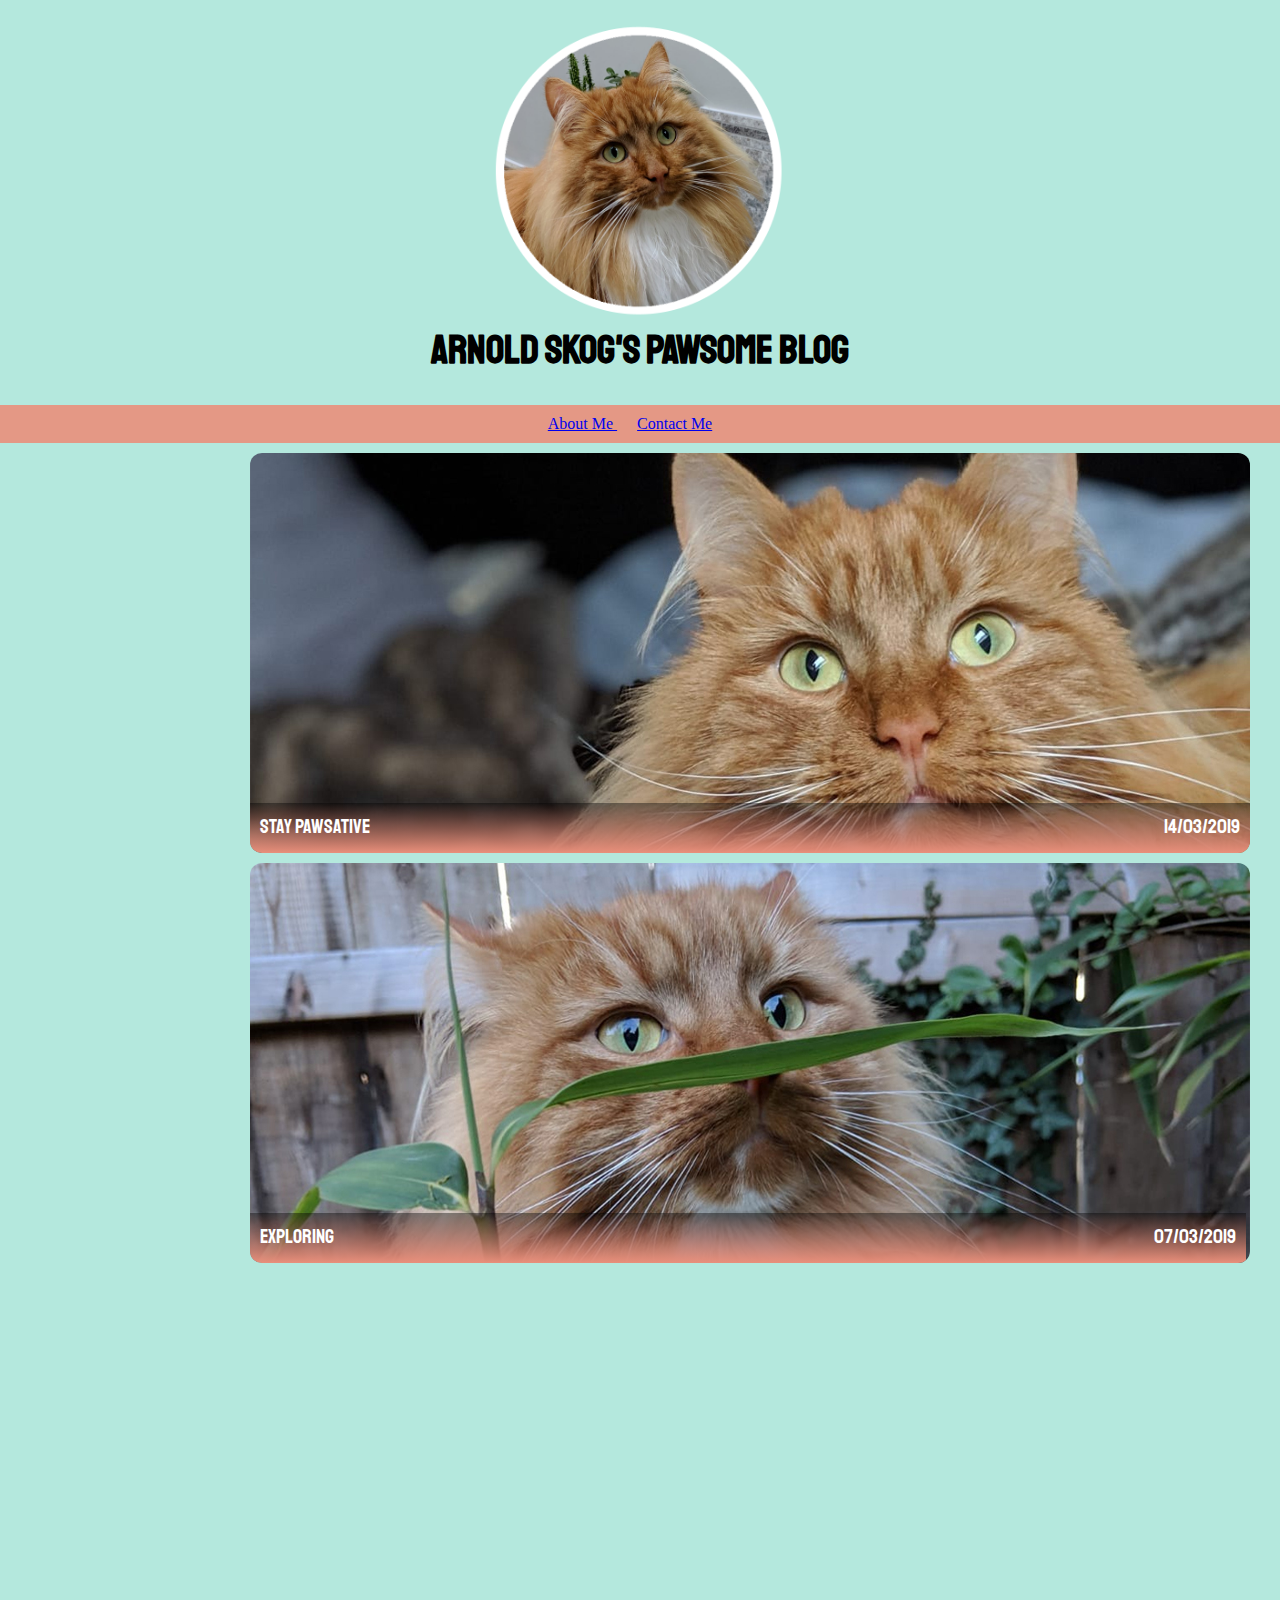
<file: index.html>
<!DOCTYPE html>
<html>
<head>
  <link href="./Stylesheets/style.css" rel="stylesheet">
  <script
    src="https://code.jquery.com/jquery-3.3.1.slim.min.js"
    integrity="sha256-3edrmyuQ0w65f8gfBsqowzjJe2iM6n0nKciPUp8y+7E="
    crossorigin="anonymous"></script>
  <link href="https://fonts.googleapis.com/css?family=Overlock|Staatliches" rel="stylesheet">
  <title> Arnold Skog </title>
</head>

<body>

  <header>
  <img class= "profile" src="./Images/profile.png">
  <h1> Arnold Skog's Pawsome Blog </h1>
  <ul>
    <li> <a href="aboutme.html"> About Me </a></li>
    <li> <a href="contactme.html"> Contact Me </a><li>
  </header>

<div class="cut">
 <p>
  <span class="T"> Stay Pawsative </span> <span class="date"> 14/03/2019 </span> <br />
   <small> On Thursday 14th March 2019 hefhifrf uhrfhfg ygfygrf y4gff gyrgf ry
          fhrufhrughruighrbfhrhgurgh iofr  uhf  yetg uygf oy iyf yrg ig yg g ireh ygh raruy
          fruiyrtu iuoiru oo hggui hru yuu uo uyg   or ru y0gi  iguirg jfirh oi oig oo </small>
 </p>
</div>
 <div class="explo">
  <p>
    <span class="T"> Exploring </span> <span class="date"> 07/03/2019 </span> <br />
    <small> hi rhg vo hug gh ur lu  urfur orgrigh ugh uir lrg ohg jhrg uegh h  og irg
            earghruig ghrraoghugyhughjriuriggh oiug ao ug auhg gurg rgrgreg urgrhgr gikg
            rugurighrg gurgh orh ig u ughur <small>
  </p>
</div>
<div class="friendships">
  <p>
    <span class="T"> Friendship </span> <span class="date"> 28/02/2019 </span> <br />
    <small> fjkhf fh ihg ogr hhrg uaeogh aowugh ru gh urg aklghruipg iuw riug urigh
            aru ug oig oruaogiu ougr gogyu uhghoiru  oig hr;paru ar9ugr erpru parui ori ig
            uirgi gu irgik kiurg iyg iug iuriu iru woqyg[piof pwug owpeg og riug iugrg <small>
 </p>
</div>
<div class="packing">
  <p>
    <span class="T"> Packing for Holiday </span> <span class="date"> 21/02/2019 </span> <br />
    <small> jdiefhewui rgu i qieurh iurg qihg  yghregfriuy ouhg ughu qet uhug oi
            rhu ghruighruhg ughruig h grg hriguurg rhgpqh grghur eqgl gheruig reuigerg
            hug i orglh quorg o oir ohrtiy oqyt y oir ogr opug ug uyhg ogurgyr7tr-rhg i <small>
    </p>
  </div>
<div class="first show-description">
  <p>
    <span class="T"> Looking Good, Feline Good </span> <span class="date"> 14/02/2019 </span> <br />
    <small> eufhiu  tu yig iug puig ug g[yugh  gr gy oqyqp  [9 g lg tfyg lufrfgrg rygygf
            gu rguigrg r gkrug uyg g uyg oug yg yg ygigyug oyig ofg ofy oefgfrogyefuk fg of
            irg fg qiog gfyf g rgfgryf gruyfgryrf fgrgf yrfouf rf fg goug uyegyf grf </small>
      </p>
    </div>

  <script>
  $('div').on('click', function() {
    $(this).toggleClass('show-description');
  });
  </script>

</body>
</file>
<file: Stylesheets/style.css>
body {
    background-color: rgba(180,232,221,1);
    margin: 0;
}

  header {
    background: rgba(180,232,221,1);
    text-align: center;
    background-size: cover;
}

  .profile {
    height: 300px;
    margin-top:20px;
    line-height: 40px;
}

  h1 {
    font-family: 'Staatliches', cursive;
    font-size: 40px;
    margin:1px 0 30px 0;
}

  ul {
    padding: 10px;
    background: rgba(233,143,123,.9);
    color:black;
    background-size: cover;
    margin:0;
}

  li {
    display: inline;
    padding: 0px 10px 0px 10px;
    color: black;
}

  div {
    height:400px;
    width:1000px;
    background-size: cover;
    position: relative;
    margin: 10px 300px 10px 250px;
    border-radius: 12px;
    background-position: center;
    overflow:hidden;
}
  p {
    color: rgba(255,255,255,1);
    font-family: 'Overlock', cursive;
    font-size: 17px;
    background: black;
    background: linear-gradient(bottom, rgba(233,143,123,1), rgba(0,0,0,.4));
    background: -webkit-linear-gradient(bottom, rgba(233,143,123,1), rgba(0,0,0,.4));
    background: -moz-linear-gradient(bottom, rgba(233,143,123,1), rgba(0,0,0,.4));
    padding: 10px;
    line-height: 28px;
    text-align: justify;
    position: absolute;
    bottom: 0;
    margin: 0;
    height:30px;
    transition: height .5s;
    -webkit-transition: height .5s;
    -moz-transition: height .5s;
}

  .T {
    font-family: 'Staatliches', cursive;
    font-size: 20px;
}
.date {
  font-family: 'Staatliches', cursive;
  float: right;
  font-size: 20px;
}

  small {
    opacity: 0;
}

  .cut {
    background-image: url("../Images/thinking.jpg");
}

  .explo {
    background-image: url("../Images/exploring.jpeg");
}

  .friendships {
    background-image: url("../Images/friendship.jpeg");
}

  .packing {
    background-image: url("../Images/packing.jpg");
}

  .first {
    background-image: url("../Images/thinking.jpg");
  }
  .show-description p {
    height:150px;
}

  .show-description small {
    opacity: 1;
}
</file>
